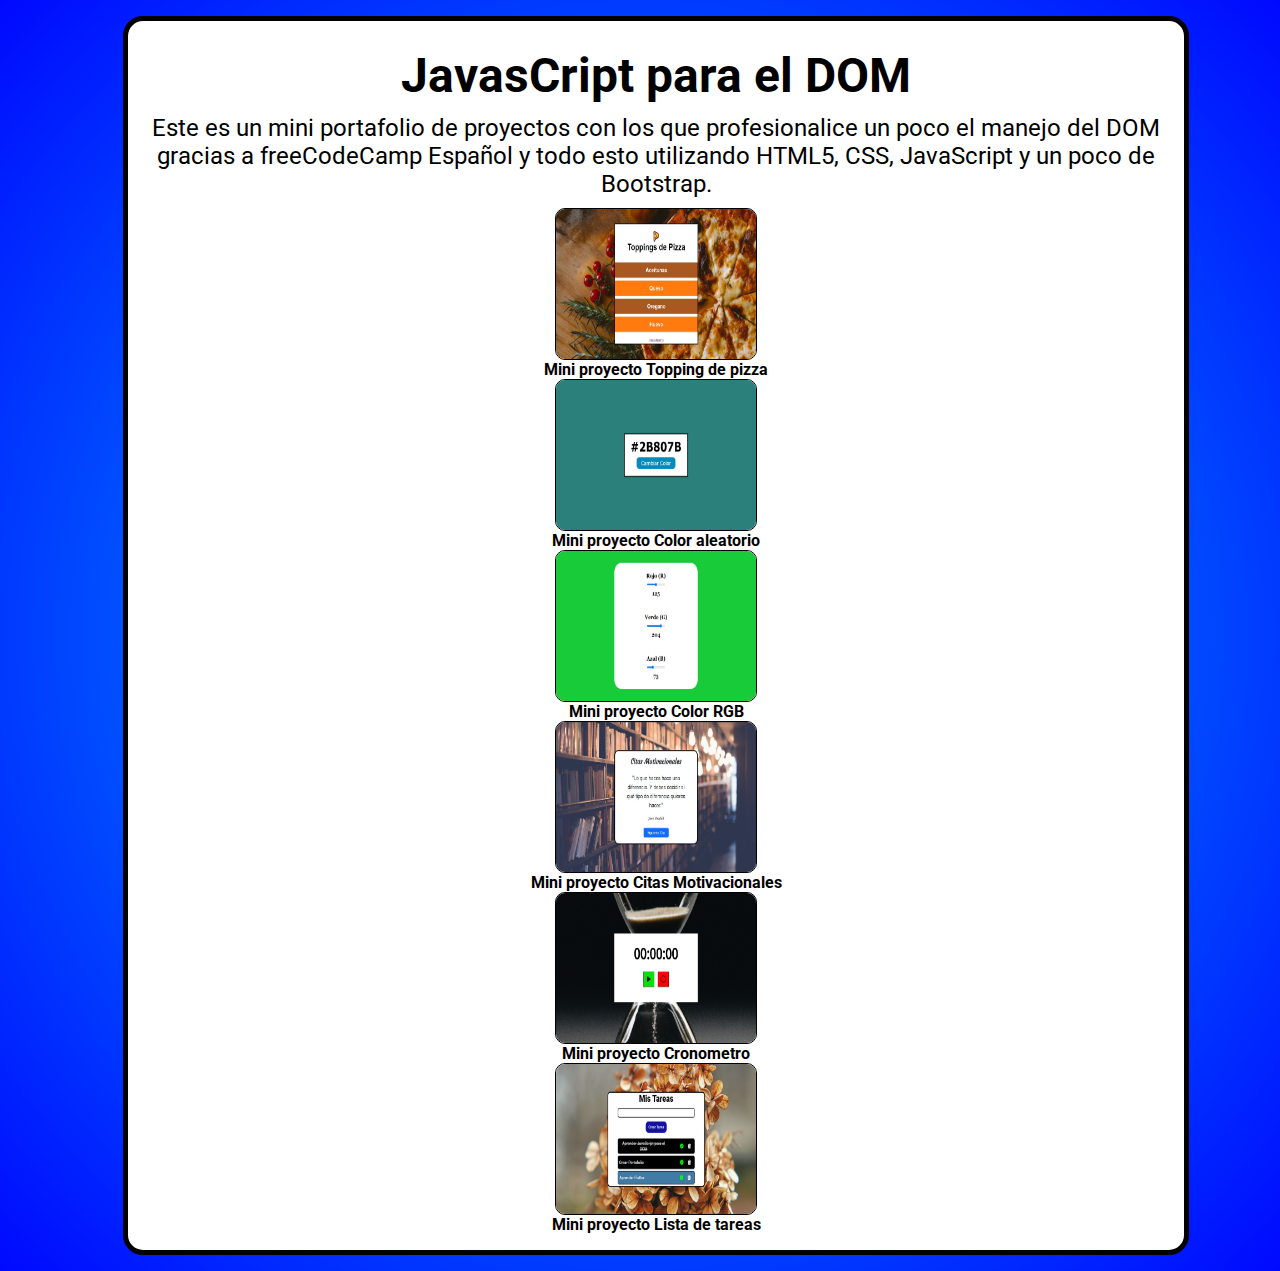
<file: index.html>
<!DOCTYPE html>
<html lang="es">

<head>
    <meta charset="UTF-8">
    <meta name="viewport" content="width=device-width, initial-scale=1.0">
    <link rel="shortcut icon" href="./img/buscar.png" type="image/x-icon">
    <link href="https://cdn.jsdelivr.net/npm/bootstrap@5.3.1/dist/css/bootstrap.min.css" rel="stylesheet"
        integrity="sha384-4bw+/aepP/YC94hEpVNVgiZdgIC5+VKNBQNGCHeKRQN+PtmoHDEXuppvnDJzQIu9" crossorigin="anonymous">
    <link rel="stylesheet" href="./style.css">
    <title>Portafolio del DOM</title>
</head>

<body>
    <main class="contenedor container">
        <h1>JavasCript para el DOM</h1>
        <p>
            Este es un mini portafolio de proyectos con los que profesionalice un poco el manejo del DOM gracias a
            <a href="https://www.youtube.com/@freecodecampespanol">
                freeCodeCamp Español
            </a>
            y todo esto utilizando HTML5, CSS, JavaScript y un poco de Bootstrap.
        </p>

        <ul class="row">
            <li class="col-lg-4 col-sm-6">
                <img src="./img/Topping-de-Pizza.jpeg" alt="imagen representativa del proyecto Topping de pizza"
                    srcset="">
                <a href="./toppings-de-pizza/index.html">
                    Mini proyecto Topping de pizza
                </a>
            </li>
            <li class="col-lg-4 col-sm-6">
                <img src="./img/color-random.jpeg" alt="imagen representativa del proyecto Color aleatorio" srcset="">
                <a href="./color-aleatorio/index.html">
                    Mini proyecto Color aleatorio
                </a>
            </li>
            <li class="col-lg-4 col-sm-6">
                <img src="./img/Color-RGB.jpeg" alt="imagen representativa del proyecto Color RGB" srcset="">
                <a href="./color-rgb/index.html">
                    Mini proyecto Color RGB
                </a>
            </li>
            <li class="col-lg-4 col-sm-6">
                <img src="./img/Citas-Motivacionales.jpeg" alt="imagen representativa del proyecto Citas Motivacionales"
                    srcset="">
                <a href="./citas-motivacionales/index.html">
                    Mini proyecto Citas Motivacionales
                </a>
            </li>
            <li class="col-lg-4 col-sm-6">
                <img src="./img/Cronometro.jpeg" alt="imagen representativa del proyecto Cronometro" srcset="">
                <a href="./cronometro/index.html">
                    Mini proyecto Cronometro
                </a>
            </li>
            <li class="col-lg-4 col-sm-6">
                <img src="./img/Lista-tareas.jpeg" alt="imagen representativa del proyecto Lista de tareas" srcset="">
                <a href="./lista-de-tareas/index.html">
                    Mini proyecto Lista de tareas
                </a>
            </li>
        </ul>

    </main>
</body>

</html>
</file>
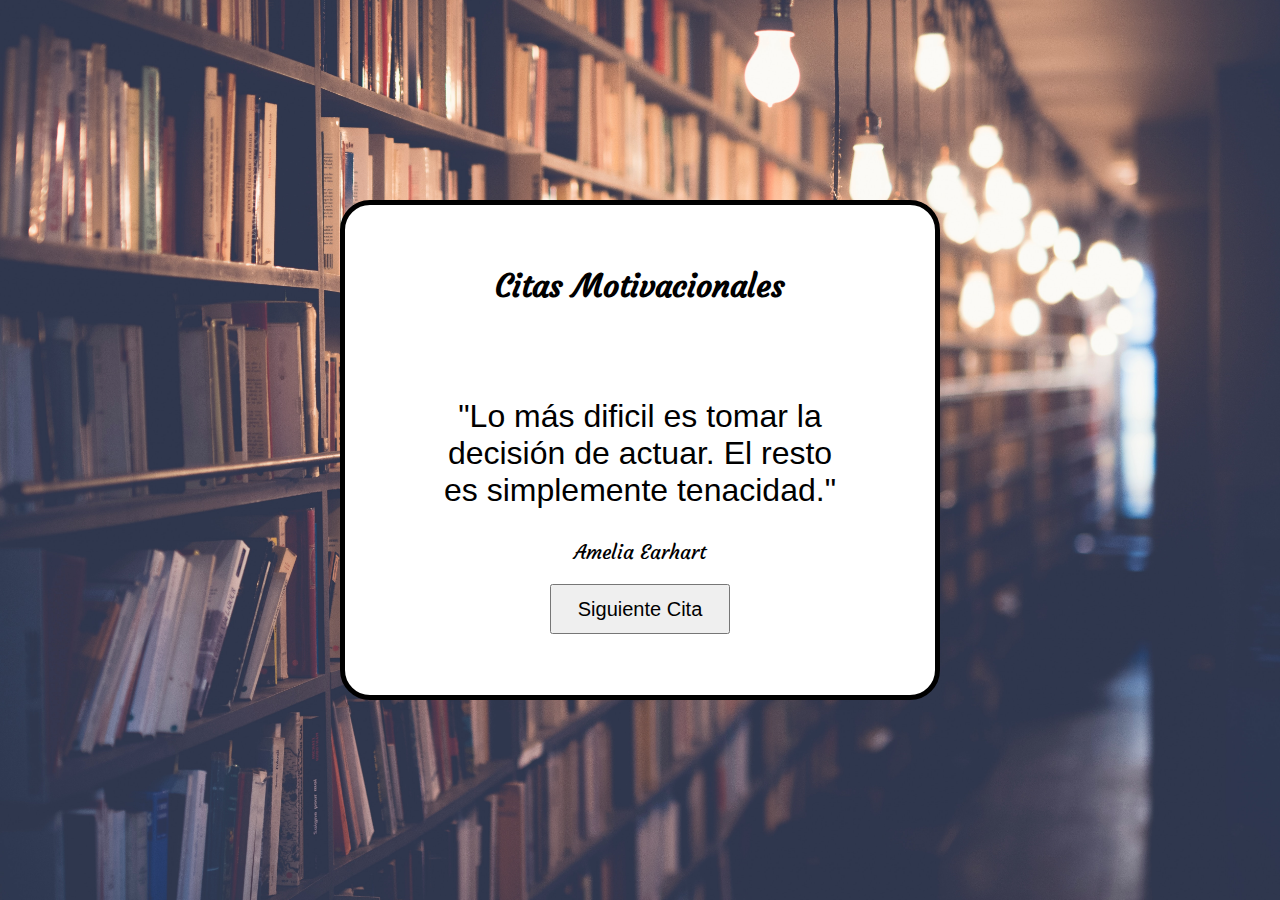
<file: citas-motivacionales/index.html>
<!DOCTYPE html>
<html lang="es">

<head>
    <meta charset="UTF-8">
    <meta name="viewport" content="width=device-width, initial-scale=1.0">
    <link rel="stylesheet" href="./style.css">
    <link rel="shortcut icon" href="./img/cita.png" type="image/x-icon">
    <link href="https://cdn.jsdelivr.net/npm/bootstrap@5.3.1/dist/css/bootstrap.min.css" rel="stylesheet" integrity="sha384-4bw+/aepP/YC94hEpVNVgiZdgIC5+VKNBQNGCHeKRQN+PtmoHDEXuppvnDJzQIu9" crossorigin="anonymous">
    <title>Citas Aleatorias</title>
</head>

<body>
    <div class="contenedor contenido-centrado">
        <h1 id="titulo" class="contenido-centrado">Citas Motivacionales</h1>
        <div class="contenedor-interno contenido-centrado">
            <p id="cita" class="contenido-centrado"></p>
            <p id="autor" class="contenido-centrado"></p>
            <button type="button" id="boton-cambiarcita" class="btn btn-primary"> Siguiente Cita</button>
        </div>
    </div>
    <script src="https://cdn.jsdelivr.net/npm/bootstrap@5.3.1/dist/js/bootstrap.bundle.min.js" integrity="sha384-HwwvtgBNo3bZJJLYd8oVXjrBZt8cqVSpeBNS5n7C8IVInixGAoxmnlMuBnhbgrkm" crossorigin="anonymous"></script>
    <script src="./citas.js"></script>
    <script src="./app.js"></script>
</body>

</html>
</file>
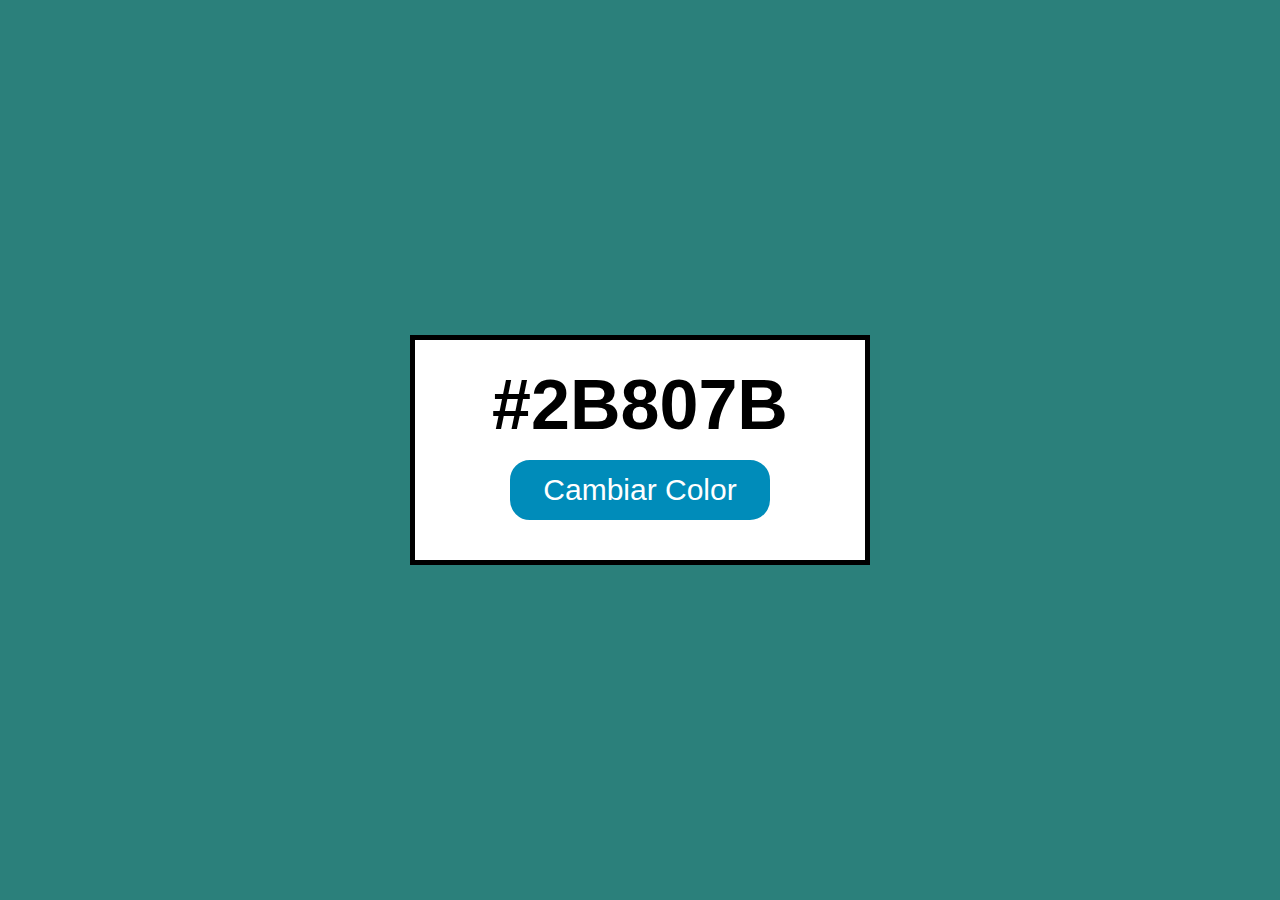
<file: color-aleatorio/index.html>
<!DOCTYPE html>
<html lang="en">

<head>
    <meta charset="UTF-8">
    <meta name="viewport" content="width=device-width, initial-scale=1.0">
    <link rel="stylesheet" href="./style.css">
    <link rel="shortcut icon" href="./imagenes/pantone.png" type="image/x-icon">
    <title>Color Aleatorio</title>
</head>

<body class="centrar-flex">
    <div id="contenedor" class="centrar-flex">
        <p id="color">#2B807B</p>
        <button id="boton-color">Cambiar Color</button>
    </div>
    <script src="./app.js"></script>
</body>

</html>
</file>
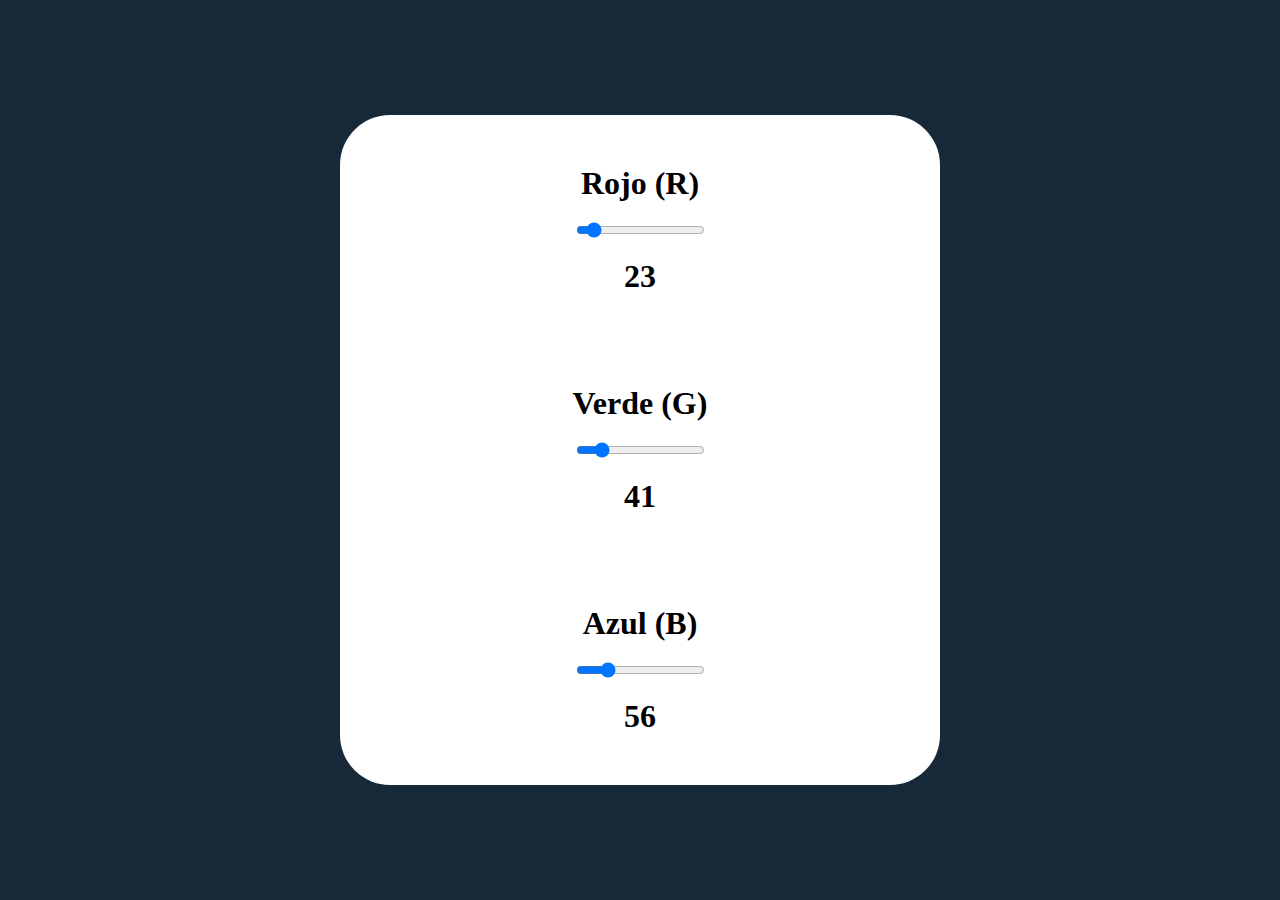
<file: color-rgb/index.html>
<!DOCTYPE html>
<html lang="en">

<head>
    <meta charset="UTF-8">
    <meta name="viewport" content="width=device-width, initial-scale=1.0">
    <link rel="stylesheet" href="./style.css">
    <link rel="shortcut icon" href="./img/rgb.png" type="image/x-icon">
    <title>Color RGB</title>
</head>

<body>
    <div class="contenedor-principal">
        <div class="contenedor-interno">
            <div class="color">
                <label for="rojo">Rojo (R)</label>
                <input type="range" id="rojo" min="0" max="255" value="23" step="1">
                <p id="texto-rojo"></p>
            </div>
            <div class="color">
                <label for="verde">Verde (G)</label>
                <input type="range" id="verde" min="0" max="255" value="41" step="1">
                <p id="texto-verde"></p>
            </div>
            <div class="color">
                <label for="azul">Azul (B)</label>
                <input type="range" id="azul" min="0" max="255" value="56" step="1">
                <p id="texto-azul"></p>
            </div>
        </div>
    </div>
    <script src="./app.js"></script>
</body>

</html>
</file>
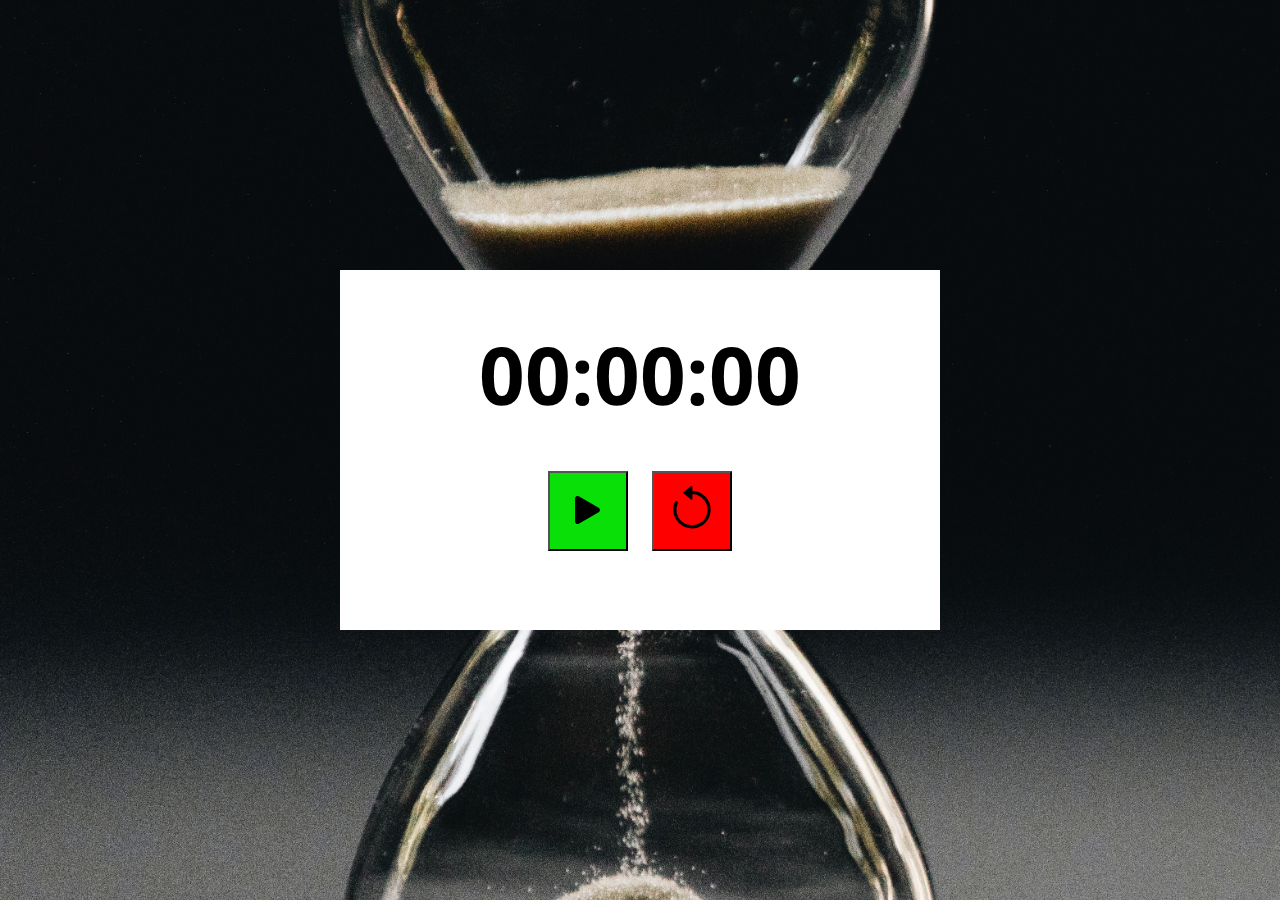
<file: cronometro/index.html>
<!DOCTYPE html>
<html lang="es">

<head>
    <meta charset="UTF-8">
    <meta name="viewport" content="width=device-width, initial-scale=1.0">
    <link rel="stylesheet" href="https://cdn.jsdelivr.net/npm/bootstrap-icons@1.10.5/font/bootstrap-icons.css">
    <link rel="stylesheet" href="./style.css">
    <link rel="shortcut icon" href="./img/reloj.png" type="image/x-icon">
    <title>Cronometro</title>
</head>

<body>
    <main class="contenedor-principal">
        <div class="contenedor-interno">
            <div id="cronometro">00:00:00</div>
            <div class="contenedor-botones">
                <button id="boton-inicio-pausa" class="boton iniciar">
                    <i class="bi bi-play-fill"></i>
                </button>
                <button id="boton-reiniciar" class="boton">
                    <i class="bi bi-arrow-counterclockwise"></i>
                </button>
            </div>
        </div>
    </main>

    <script src="./app.js"></script>
</body>

</html>
</file>
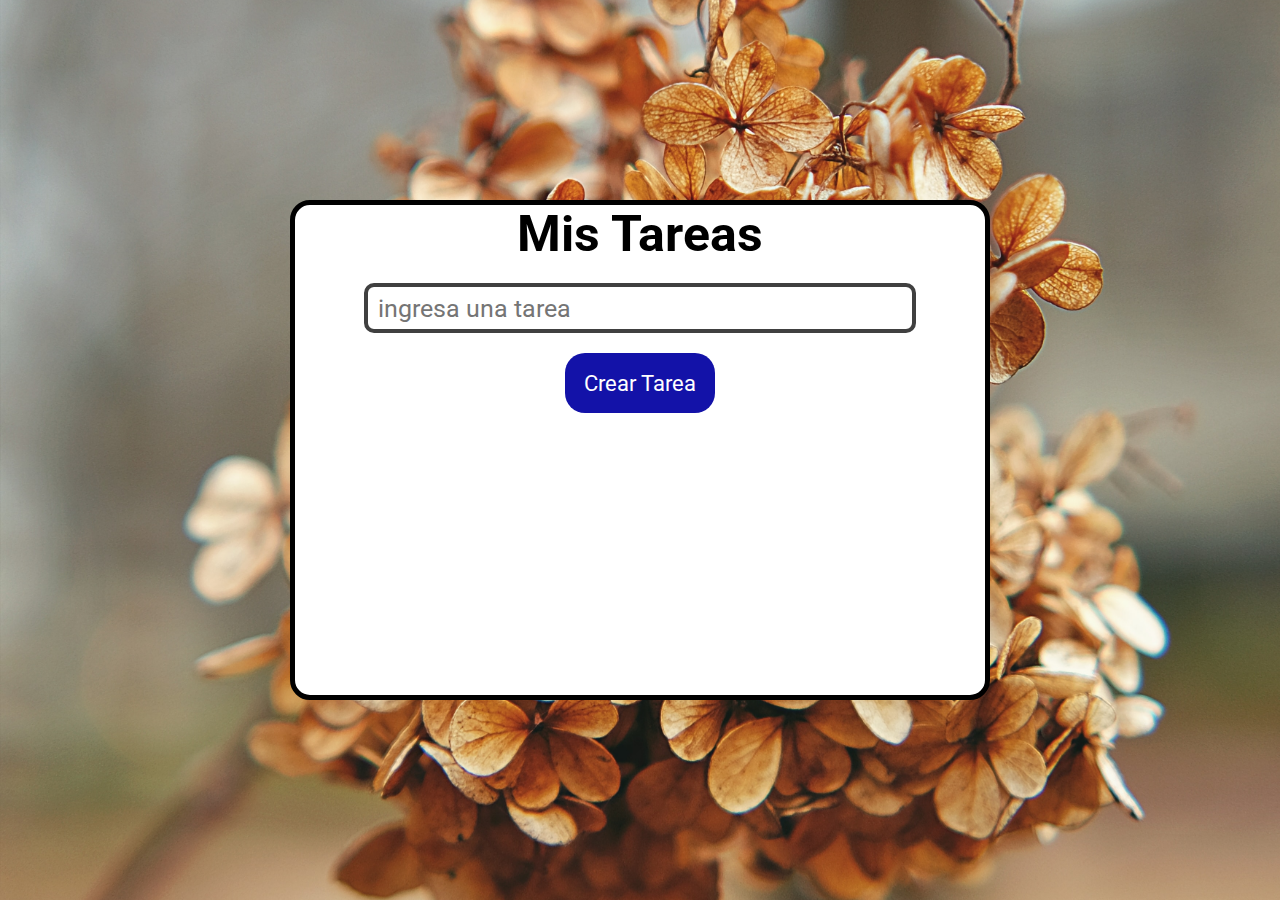
<file: lista-de-tareas/index.html>
<!DOCTYPE html>
<html lang="en">
<head>
    <meta charset="UTF-8">
    <meta name="viewport" content="width=device-width, initial-scale=1.0">
    <link rel="stylesheet" href="https://cdn.jsdelivr.net/npm/bootstrap-icons@1.10.5/font/bootstrap-icons.css">
    <link rel="shortcut icon" href="./img/lista-de-verificacion.png" type="image/x-icon">
    <link rel="stylesheet" href="./style.css">
    <title>Lista de Tareas</title>
</head>
<body>
    <main class="contenedor">
        <h1>Mis Tareas</h1>
        <input type="text" id="ingresar-tarea" placeholder="ingresa una tarea">
        <button type="submit">Crear Tarea</button>
        <div id="lista-de-tareas">
            
        </div>
    </main>
    <script src="./app.js"></script>
</body>
</html>
</file>
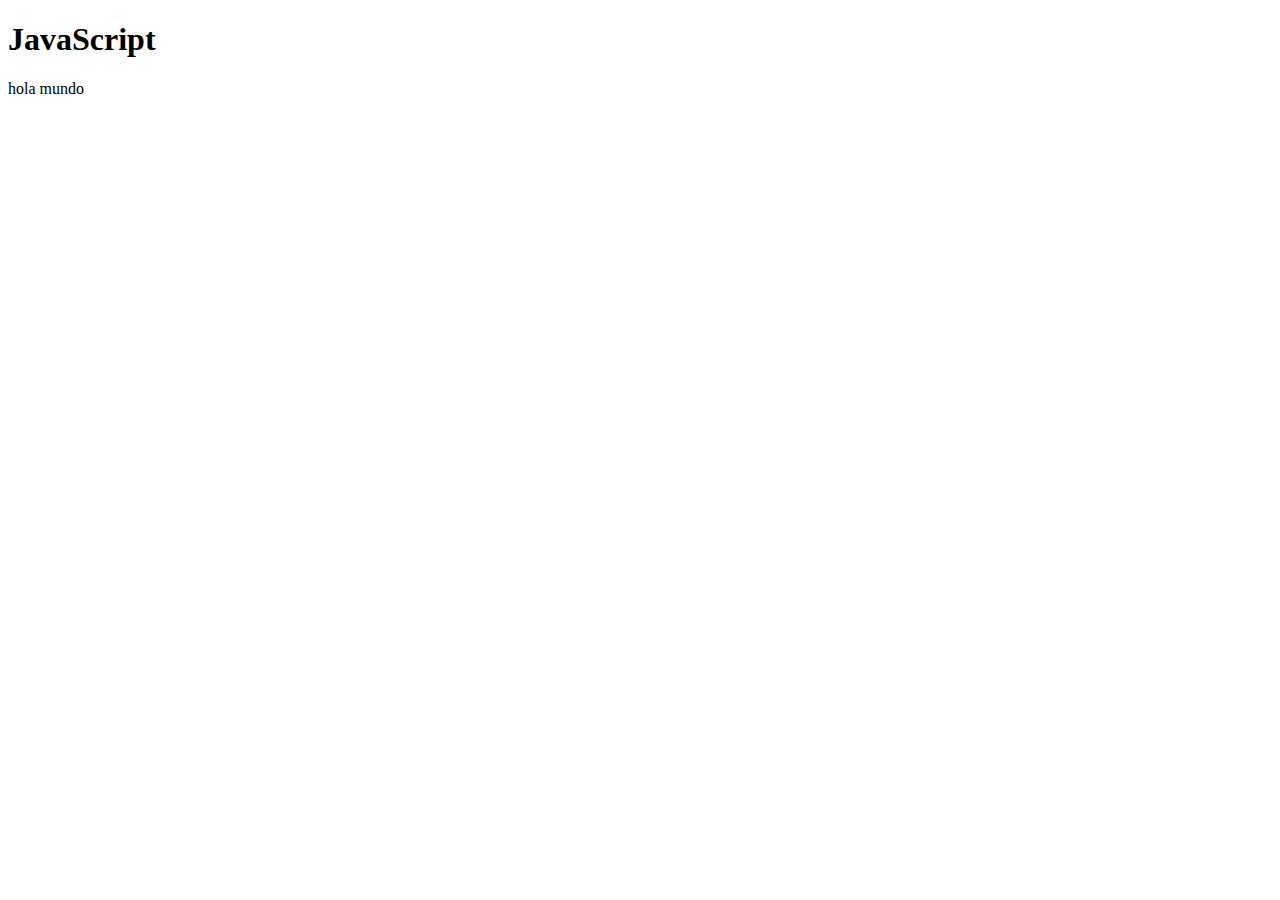
<file: prueba-javascript-dom/index.html>
<!DOCTYPE html>
<html lang="es">
<head>
    <meta charset="UTF-8">
    <meta name="viewport" content="width=device-width, initial-scale=1.0">
    <title>Ejemplo</title>
</head>
<body>
    <!-- Conebtario -->
    <h1>JavaScript</h1>
    <p>hola mundo</p>
</body>
</html>
</file>
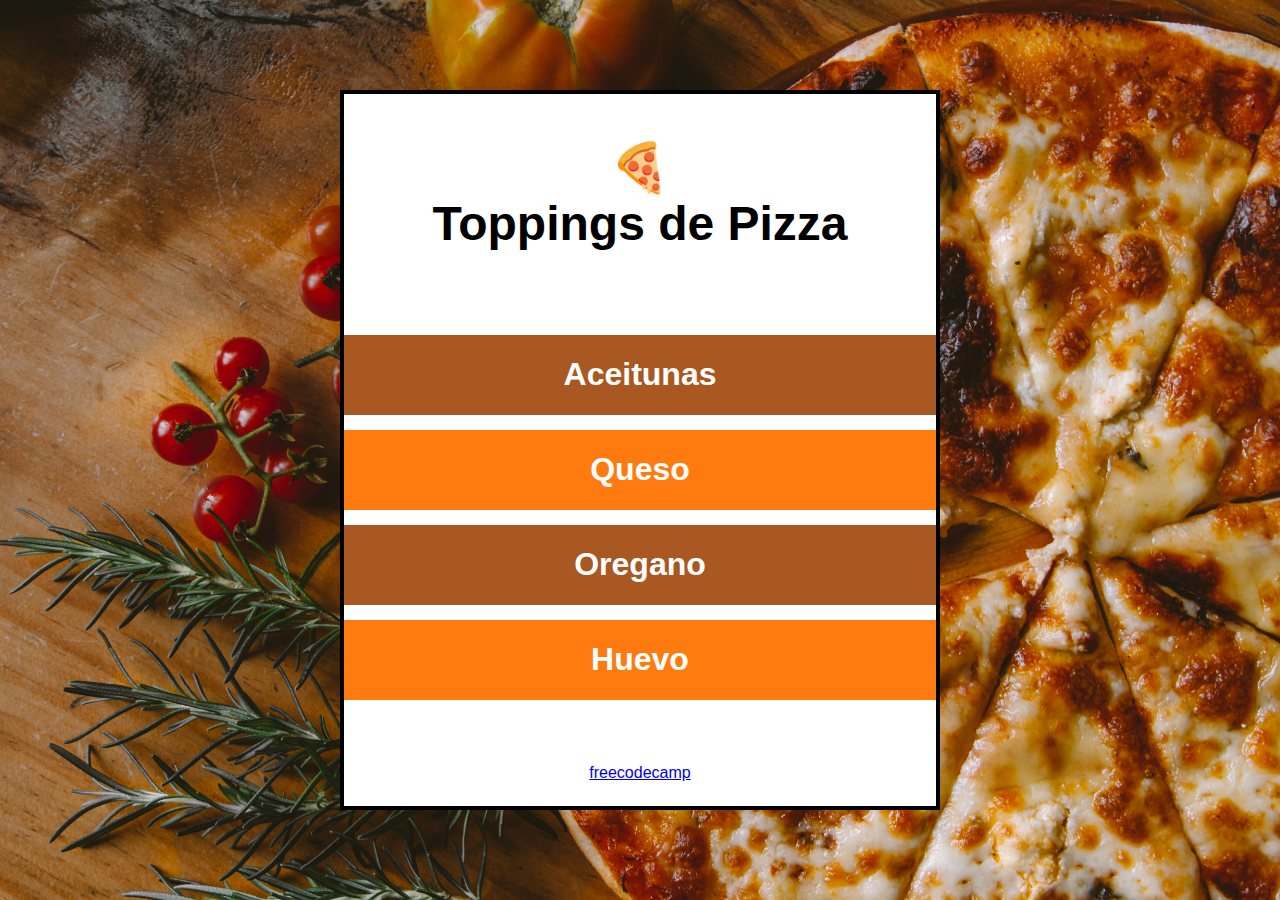
<file: toppings-de-pizza/index.html>
<!DOCTYPE html>
<html lang="en">

<head>
    <meta charset="UTF-8">
    <meta name="viewport" content="width=device-width, initial-scale=1.0">
    <link rel="stylesheet" href="./styles.css">
    <link rel="shortcut icon" href="./imagenes/pizza.png" type="image/x-icon">
    <title>Mis Topping</title>
</head>

<body>
    <div id="contenedor">
        <h1 id="titulo">🍕<br>Toppings de Pizza</h1>
        <ul id="lista-toppings">
            <li  class="topping fondo-marron" id="aceituna">Aceitunas</li>
            <li  class="topping fondo-naranja" id="queso">Queso</li>
            <li  class="topping fondo-marron " id="oregano">Oregano</li>
            <li onclick="mostrarClicHTML('Huevo')" class="topping fondo-naranja huevo" id="huevo" >Huevo</li>
        </ul>
        <a href="https://www.freecodecamp.org/espanol/learn/" >freecodecamp</a>
    </div>
    <script src="./app.js"></script>
</body>

</html>
</file>
<file: style.css>
@import url('https://fonts.googleapis.com/css2?family=Roboto:wght@400;900&display=swap');

* {
    margin: 0;
    padding: 0;
    text-decoration: none;
    font-family: 'Roboto', sans-serif;
    list-style: none;
}

body {
    display: flex;
    width: 100vw;
    min-height: 100vh;
    justify-content: center;
    align-items: center;
    background: rgb(0, 176, 255);
    background: radial-gradient(circle, rgba(0, 176, 255, 1) 0%, rgba(0, 9, 255, 1) 100%);
    padding: 1rem;
}

.contenedor {
    min-height: 80vh;
    width: 80vw;
    text-align: center;
    background: #fff;
    border: 5px solid #000;
    border-radius: 20px;
    padding: 1rem;
}

a {
    color: #000;
    text-decoration: none;
}

h1 {
    font-size: 3rem;
    margin: 10px 0;
}

p {
    font-size: 1.5rem;
    margin: 10px 0;
}

img {
    width: 200px;
    height: 150px;
    border: 1px solid #000;
    border-radius: 10px;
}

li {
    display: flex;
    flex-direction: column;
    align-items: center;
    justify-content: center;
    text-align: start;
    font-weight: bold;
}
</file>
<file: citas-motivacionales/style.css>
@import url('https://fonts.googleapis.com/css2?family=Courgette&display=swap');

* {
    margin: 0;
    padding: 0;
    box-sizing: border-box;
    font-family: 'Lato', sans-serif;
}

body {
    display: flex;
    justify-content: center;
    align-items: center;
    height: 100vh;
    text-align: center;
    background: url(./img/janko-ferlic-sfL_QOnmy00-unsplash.jpg) no-repeat center center/cover;
}

.contenido-centrado {
    display: flex;
    flex-wrap: wrap;
    align-items: center;
    justify-content: center;
}

.contenedor {
    width: 80vh;
    max-width: 600px;
    min-height: 500px;
    padding: 20px;
    background-color: #fff;
    border: 5px solid black;
    border-radius: 30px;
}

.contenedor-interno {
    width: 80%;
}

#titulo {
    width: 100%;
    font-weight: bold;
    text-align: center;
    font-family: 'Courgette', cursive;
}

#cita {
    font-size: 32px;
    width: 100%;
    display: flex;
    align-items: center;
    justify-content: center;
    text-align: center;
    margin: 10px;
}

#autor {
    width: 100%;
    font-size: 20px;
    display: flex;
    align-items: center;
    justify-content: center;
    padding: 20px;
    font-family: 'Courgette', cursive;
}

#boton-cambiarcita {
    width: 180px;
    height: 50px;
    font-size: 20px;
}
</file>
<file: color-aleatorio/style.css>
*{
    margin: 0;
    padding: 0;
    font-family: Verdana, Geneva, Tahoma, sans-serif;
}

body{
    height: 100vh;
    background-color: #2B807B;
    text-align: center;
}

.centrar-flex{
    display: flex;
    justify-content: center;
    align-items: center;
}

#contenedor{
    height: 220px;
    width: 450px;
    background-color: #FFF;
    border: 5px solid #000;
    flex-wrap: wrap;
    flex-direction: column;
}

#color{
    font-size: 70px;
    font-weight: bold;
}

button{
    font-size: 30px;
    color: #FFF;
    border-radius: 20px;
    background-color: #008CBA;
    margin: 15px;
    padding: 10px 30px;
    border: 3px solid #008CBA;
    user-select: none;
    cursor: pointer;
    transition-duration: 0.4s;
}

button:hover{
    background-color: #05455A;
}
</file>
<file: color-rgb/style.css>
*{
    margin: 0;
    padding: 0;
}

body{
    height: 100vh;
    display: flex;
    justify-content: center;
    align-items: center;
    text-align: center;
    background-color: rgb(23, 41, 56);
}

.contenedor-principal{
    width: 50vw;
    max-width: 600px;
    min-height: 350px;
    display: flex;
    flex-wrap:wrap ;
    justify-content: center;
    align-items: center;
    background: #fff;
    border-radius: 50px;
}

.color{
    padding: 20px;
    margin: 10px;
    font-size: 2rem;
    font-weight: bold;
    font-family: Georgia, 'Times New Roman', Times, serif;
    display: flex;
    flex-direction: column;
    justify-content: space-around;
    align-items: center;
}

label,p{
    margin: 20px;
}
</file>
<file: cronometro/style.css>
@import url('https://fonts.googleapis.com/css2?family=Noto+Sans+Thai:wght@500&display=swap');

*{
    margin: 0;
    padding: 0;
}

body{
    height: 100vh;
    display: flex;
    justify-content: center;
    align-items: center;
    text-align: center;
    background: url('./img/nathan-dumlao-5Hl5reICevY-unsplash.jpg') no-repeat center center/cover;
}

.contenedor-principal{
    width: 80vw;
    max-width: 600px;
    min-height: 360px;
    display: flex;
    flex-wrap: wrap;
    justify-content: center;
    align-items: center;
    background-color: #fff;
}

.contenedor-botones{
    padding: 20px;
}

#cronometro{
    width: 100%;
    font-size: 80px;
    font-weight: bold;
    user-select: none;
    font-family: 'Noto Sans Thai', sans-serif;
}

.boton{
    width: 80px;
    height: 80px;
    font-size: 50px;
    margin: 10px;
    padding: 10px;
    cursor: pointer;
}

#boton-inicio-pausa.iniciar,
#boton-inicio-pausa.iniciar i{
    background-color:  #08E008;
}

#boton-inicio-pausa.pausar,
#boton-inicio-pausa.pausar i{
    background-color: #FFDC00;
}

#boton-reiniciar{
    background-color: red;
}
</file>
<file: lista-de-tareas/style.css>
@import url('https://fonts.googleapis.com/css2?family=Roboto:wght@400;900&display=swap');

*{
    margin: 0;
    padding: 0;
    box-sizing: border-box;
    font-family: 'Roboto', sans-serif;
}

body{
    min-height: 100vh;
    display: flex;
    justify-content: center;
    align-items: center;
    text-align: center;
    padding: 40px 0;
    background: url('./img/leiada-krozjhen-PD7IfacZzl8-unsplash.jpg') no-repeat center center/cover;
}

.contenedor{
    width: 700px;
    min-height: 500px;
    background-color: #fff;
    border: 5px solid black;
    border-radius: 20px;
    display: flex;
    flex-wrap: wrap;
    flex-direction: column;
    align-items: center;
}

h1{
    font-size: 50px;
    font-weight: bold;
}

input{
    width: 80%;
    height: 50px;
    font-size: 25px;
    margin: 20px;
    padding: 10px;
    border: 4px solid #404040;
    border-radius: 10px;
}

button{
    width: 150px;
    height: 60px;
    padding: 10px;
    color: #fff;
    background-color: #1312a8;
    font-size: 22px;
    border-radius: 20px;
    border: none;
    cursor: pointer;
    user-select: none;
}

#lista-de-tareas{
    width: 80%;
    margin-top: 20px;
}

.tarea{
    width: 100%;
    min-height: 70px;
    font-size: 25px;
    padding: 10px;
    margin-top: 10px;
    color: #fff;
    background-color: #407ba6;
    border: 2px solid black;
    border-radius: 10px;
    display: flex;
    align-items: center;
    justify-content: space-between;
    text-align: center;
}

.tarea.completada{
    text-decoration: line-through;
    background-color: #000;
    border: none;
}

.tarea p{
    max-width: 350px;
}

i{
    margin: 5px;
    padding: 10px;
    cursor: pointer;
}

.icono-completar{
    color: #00ff00;
}

.icono-eliminar{
    color: #fff;
}

.icono-completar:hover,
.icono-eliminar:hover{
    background-color: rgba(255, 255, 255, 0.5);
}
</file>
<file: toppings-de-pizza/styles.css>
/* Estilos generales*/

*{
    margin: 0;
    padding: 0;
    box-sizing: border-box;
    font-family: 'Lato', sans-serif;
}

body{
    display: flex;
    justify-content: center;
    align-items: center;
    height: 100vh;
    text-align: center;
    background: url(./imagenes/pizza.jpg) no-repeat center/cover;
    padding: 2rem;
}

#contenedor{
    display: flex;
    flex-wrap: wrap;
    justify-content: center;
    align-items: center;
    min-height: 80vh;
    width: 80vh;
    max-width: 600px;
    background-color: white;
    border: 4px solid black;
}

h1{
    font-size: 3rem;
    width: 100%;
    margin: 20px 10px;
}

ul{
    width: 100%;
    height: 100%;
}

.topping{
    font-size: 2rem;
    font-weight: bold;
    color: white;
    display: flex;
    flex-wrap: wrap;
    justify-content: center;
    align-items: center;
    width: 100%;
    height: 80px;
    margin: 15px 0;
}

.fondo-marron{
    background-color: #aa5822;
}

.fondo-naranja{
    background-color: #ff7b0f;
}

.prueba{
    color:aqua;
}
</file>
